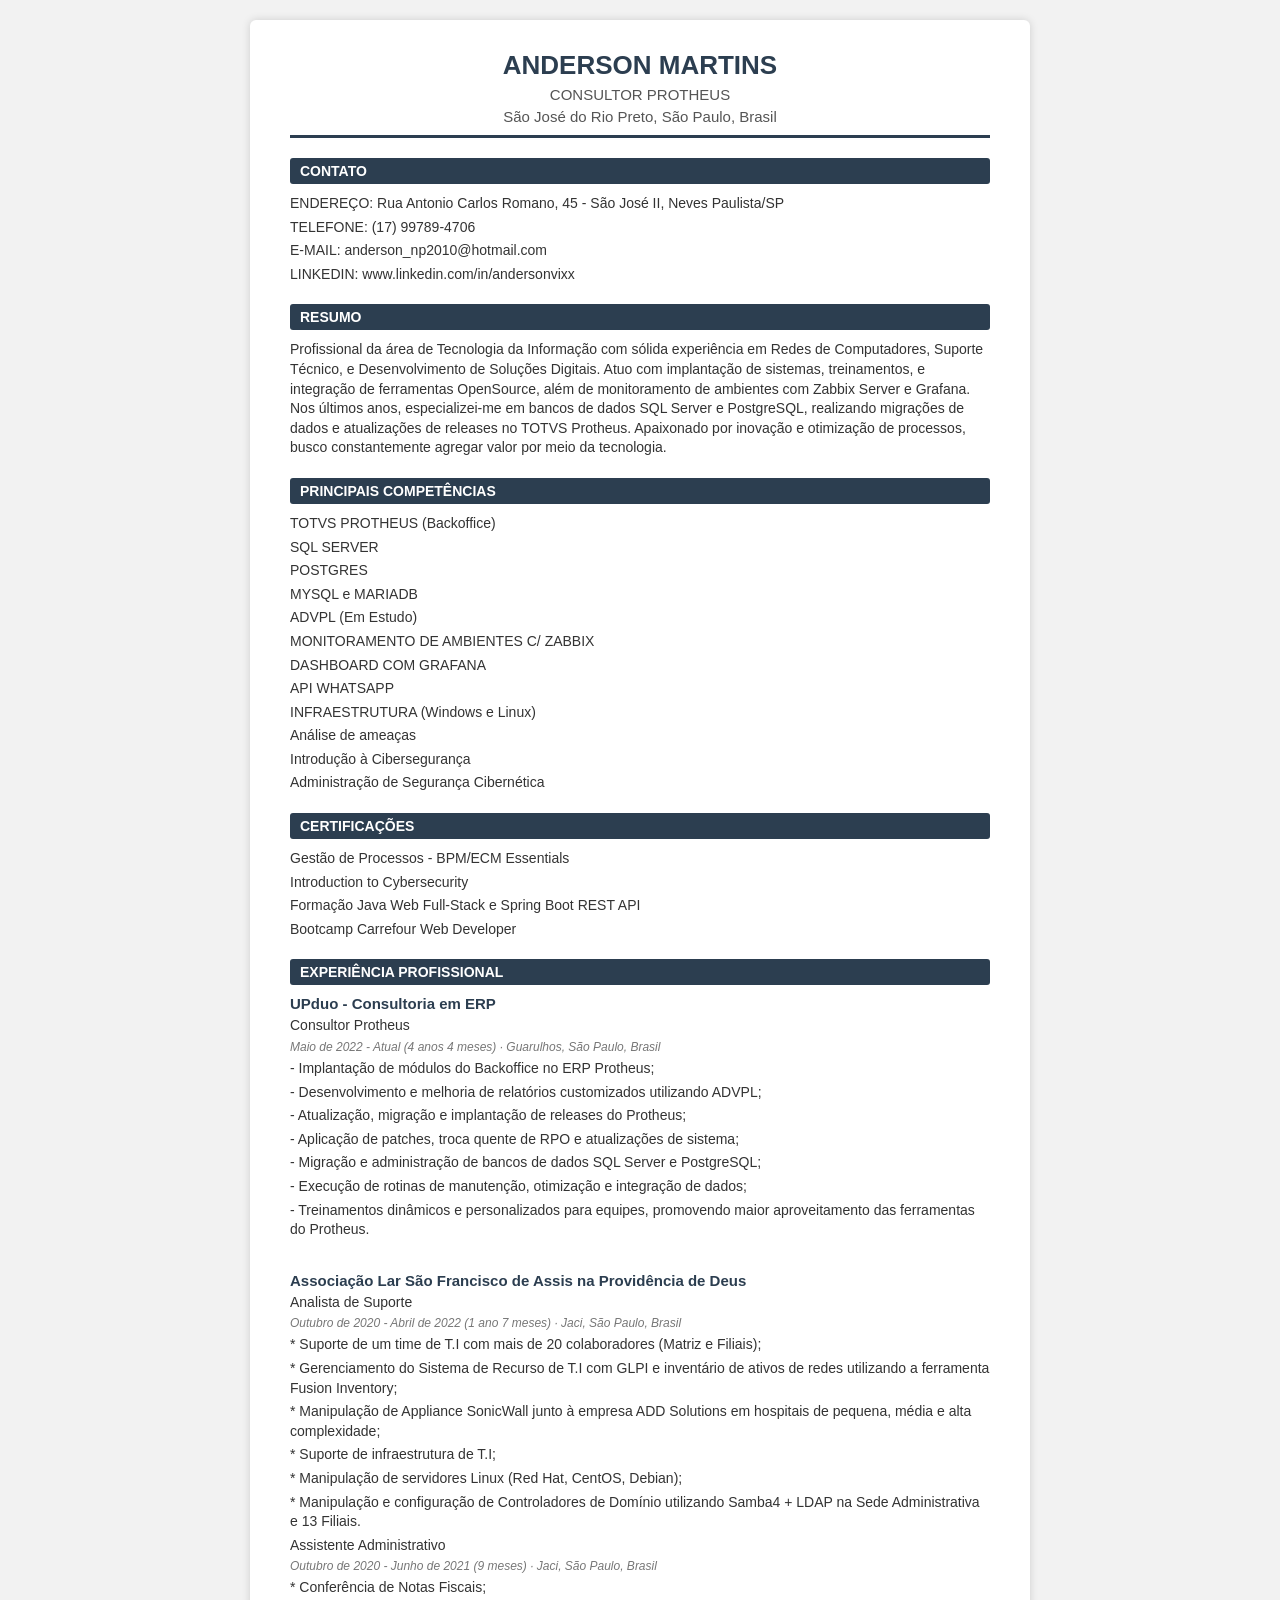
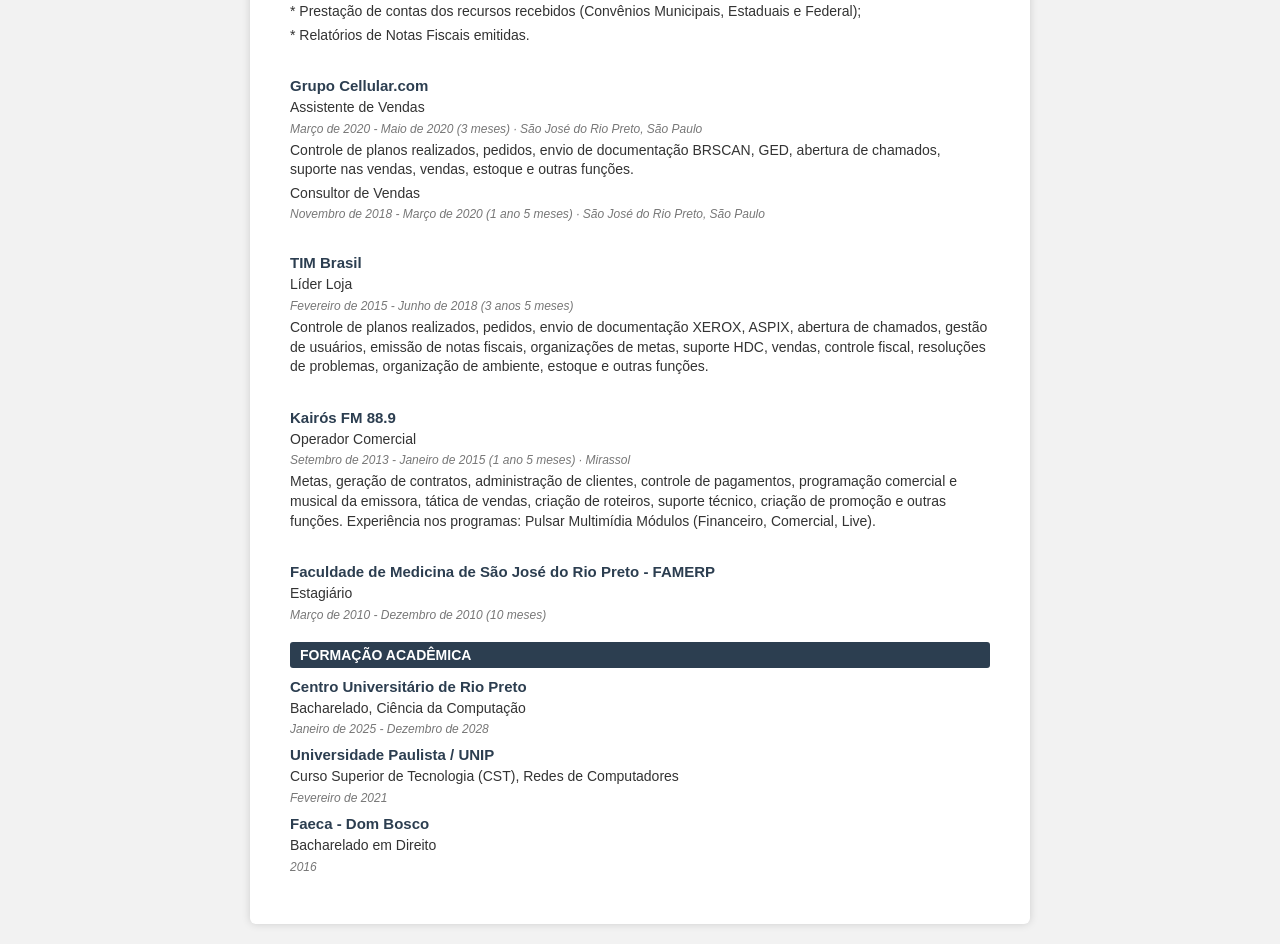
<file: LINGUAGEM DE PROGRAMACAO I/exercicio01/index.html>
<!DOCTYPE html>
<html lang="pt-BR">
<head>
    <meta charset="UTF-8">
    <meta name="viewport" content="width=device-width, initial-scale=1.0">
    <title>CURRÍCULO - ANDERSON MARTINS</title>
    <link rel="stylesheet" href="estilo.css">
</head>
<body>

<div class="curriculo">

    <header class="cabecalho">
        <p class="nomePrincipal">ANDERSON MARTINS</p>
        <p class="cargo">CONSULTOR PROTHEUS</p>
        <p class="cargo">São José do Rio Preto, São Paulo, Brasil</p>
    </header>

    <section class="secao">
        <p class="tags">CONTATO</p>
        <p class="dadospessoais">ENDEREÇO: Rua Antonio Carlos Romano, 45 - São José II, Neves Paulista/SP</p>
        <p class="dadospessoais">TELEFONE: (17) 99789-4706</p>
        <p class="dadospessoais">E-MAIL: anderson_np2010@hotmail.com</p>
        <p class="dadospessoais">LINKEDIN: www.linkedin.com/in/andersonvixx</p>
    </section>

    <section class="secao">
        <p class="tags">RESUMO</p>
        <p class="dadospessoais">Profissional da área de Tecnologia da Informação com sólida experiência em Redes de Computadores, Suporte Técnico, e Desenvolvimento de Soluções Digitais. Atuo com implantação de sistemas, treinamentos, e integração de ferramentas OpenSource, além de monitoramento de ambientes com Zabbix Server e Grafana. Nos últimos anos, especializei-me em bancos de dados SQL Server e PostgreSQL, realizando migrações de dados e atualizações de releases no TOTVS Protheus. Apaixonado por inovação e otimização de processos, busco constantemente agregar valor por meio da tecnologia.</p>
    </section>

    <section class="secao">
        <p class="tags">PRINCIPAIS COMPETÊNCIAS</p>
        <p class="dadospessoais">TOTVS PROTHEUS (Backoffice)</p>
        <p class="dadospessoais">SQL SERVER</p>
        <p class="dadospessoais">POSTGRES</p>
        <p class="dadospessoais">MYSQL e MARIADB</p>
        <p class="dadospessoais">ADVPL (Em Estudo)</p>
        <p class="dadospessoais">MONITORAMENTO DE AMBIENTES C/ ZABBIX</p>
        <p class="dadospessoais">DASHBOARD COM GRAFANA</p>
        <p class="dadospessoais">API WHATSAPP</p>
        <p class="dadospessoais">INFRAESTRUTURA (Windows e Linux)</p>
        <p class="dadospessoais">Análise de ameaças</p>
        <p class="dadospessoais">Introdução à Cibersegurança</p>
        <p class="dadospessoais">Administração de Segurança Cibernética</p>
    </section>

    <section class="secao">
        <p class="tags">CERTIFICAÇÕES</p>
        <p class="dadospessoais">Gestão de Processos - BPM/ECM Essentials</p>
        <p class="dadospessoais">Introduction to Cybersecurity</p>
        <p class="dadospessoais">Formação Java Web Full-Stack e Spring Boot REST API</p>
        <p class="dadospessoais">Bootcamp Carrefour Web Developer</p>
    </section>

    <section class="secao">
        <p class="tags">EXPERIÊNCIA PROFISSIONAL</p>

        <p class="empresa">UPduo - Consultoria em ERP</p>
        <p class="dadospessoais">Consultor Protheus</p>
        <p class="periodo">Maio de 2022 - Atual (4 anos 4 meses) · Guarulhos, São Paulo, Brasil</p>
        <p class="dadospessoais">- Implantação de módulos do Backoffice no ERP Protheus;</p>
        <p class="dadospessoais">- Desenvolvimento e melhoria de relatórios customizados utilizando ADVPL;</p>
        <p class="dadospessoais">- Atualização, migração e implantação de releases do Protheus;</p>
        <p class="dadospessoais">- Aplicação de patches, troca quente de RPO e atualizações de sistema;</p>
        <p class="dadospessoais">- Migração e administração de bancos de dados SQL Server e PostgreSQL;</p>
        <p class="dadospessoais">- Execução de rotinas de manutenção, otimização e integração de dados;</p>
        <p class="dadospessoais">- Treinamentos dinâmicos e personalizados para equipes, promovendo maior aproveitamento das ferramentas do Protheus.</p>

        <br>

        <p class="empresa">Associação Lar São Francisco de Assis na Providência de Deus</p>
        <p class="dadospessoais">Analista de Suporte</p>
        <p class="periodo">Outubro de 2020 - Abril de 2022 (1 ano 7 meses) · Jaci, São Paulo, Brasil</p>
        <p class="dadospessoais">* Suporte de um time de T.I com mais de 20 colaboradores (Matriz e Filiais);</p>
        <p class="dadospessoais">* Gerenciamento do Sistema de Recurso de T.I com GLPI e inventário de ativos de redes utilizando a ferramenta Fusion Inventory;</p>
        <p class="dadospessoais">* Manipulação de Appliance SonicWall junto à empresa ADD Solutions em hospitais de pequena, média e alta complexidade;</p>
        <p class="dadospessoais">* Suporte de infraestrutura de T.I;</p>
        <p class="dadospessoais">* Manipulação de servidores Linux (Red Hat, CentOS, Debian);</p>
        <p class="dadospessoais">* Manipulação e configuração de Controladores de Domínio utilizando Samba4 + LDAP na Sede Administrativa e 13 Filiais.</p>

        <p class="dadospessoais">Assistente Administrativo</p>
        <p class="periodo">Outubro de 2020 - Junho de 2021 (9 meses) · Jaci, São Paulo, Brasil</p>
        <p class="dadospessoais">* Conferência de Notas Fiscais;</p>
        <p class="dadospessoais">* Prestação de contas dos recursos recebidos (Convênios Municipais, Estaduais e Federal);</p>
        <p class="dadospessoais">* Relatórios de Notas Fiscais emitidas.</p>

        <br>

        <p class="empresa">Grupo Cellular.com</p>
        <p class="dadospessoais">Assistente de Vendas</p>
        <p class="periodo">Março de 2020 - Maio de 2020 (3 meses) · São José do Rio Preto, São Paulo</p>
        <p class="dadospessoais">Controle de planos realizados, pedidos, envio de documentação BRSCAN, GED, abertura de chamados, suporte nas vendas, vendas, estoque e outras funções.</p>

        <p class="dadospessoais">Consultor de Vendas</p>
        <p class="periodo">Novembro de 2018 - Março de 2020 (1 ano 5 meses) · São José do Rio Preto, São Paulo</p>

        <br>

        <p class="empresa">TIM Brasil</p>
        <p class="dadospessoais">Líder Loja</p>
        <p class="periodo">Fevereiro de 2015 - Junho de 2018 (3 anos 5 meses)</p>
        <p class="dadospessoais">Controle de planos realizados, pedidos, envio de documentação XEROX, ASPIX, abertura de chamados, gestão de usuários, emissão de notas fiscais, organizações de metas, suporte HDC, vendas, controle fiscal, resoluções de problemas, organização de ambiente, estoque e outras funções.</p>

        <br>

        <p class="empresa">Kairós FM 88.9</p>
        <p class="dadospessoais">Operador Comercial</p>
        <p class="periodo">Setembro de 2013 - Janeiro de 2015 (1 ano 5 meses) · Mirassol</p>
        <p class="dadospessoais">Metas, geração de contratos, administração de clientes, controle de pagamentos, programação comercial e musical da emissora, tática de vendas, criação de roteiros, suporte técnico, criação de promoção e outras funções. Experiência nos programas: Pulsar Multimídia Módulos (Financeiro, Comercial, Live).</p>

        <br>

        <p class="empresa">Faculdade de Medicina de São José do Rio Preto - FAMERP</p>
        <p class="dadospessoais">Estagiário</p>
        <p class="periodo">Março de 2010 - Dezembro de 2010 (10 meses)</p>
    </section>

    <section class="secao">
        <p class="tags">FORMAÇÃO ACADÊMICA</p>

        <p class="empresa">Centro Universitário de Rio Preto</p>
        <p class="dadospessoais">Bacharelado, Ciência da Computação</p>
        <p class="periodo">Janeiro de 2025 - Dezembro de 2028</p>

        <p class="empresa">Universidade Paulista / UNIP</p>
        <p class="dadospessoais">Curso Superior de Tecnologia (CST), Redes de Computadores</p>
        <p class="periodo">Fevereiro de 2021</p>

        <p class="empresa">Faeca - Dom Bosco</p>
        <p class="dadospessoais">Bacharelado em Direito</p>
        <p class="periodo">2016</p>
    </section>

</div>

</body>
</html>
</file>
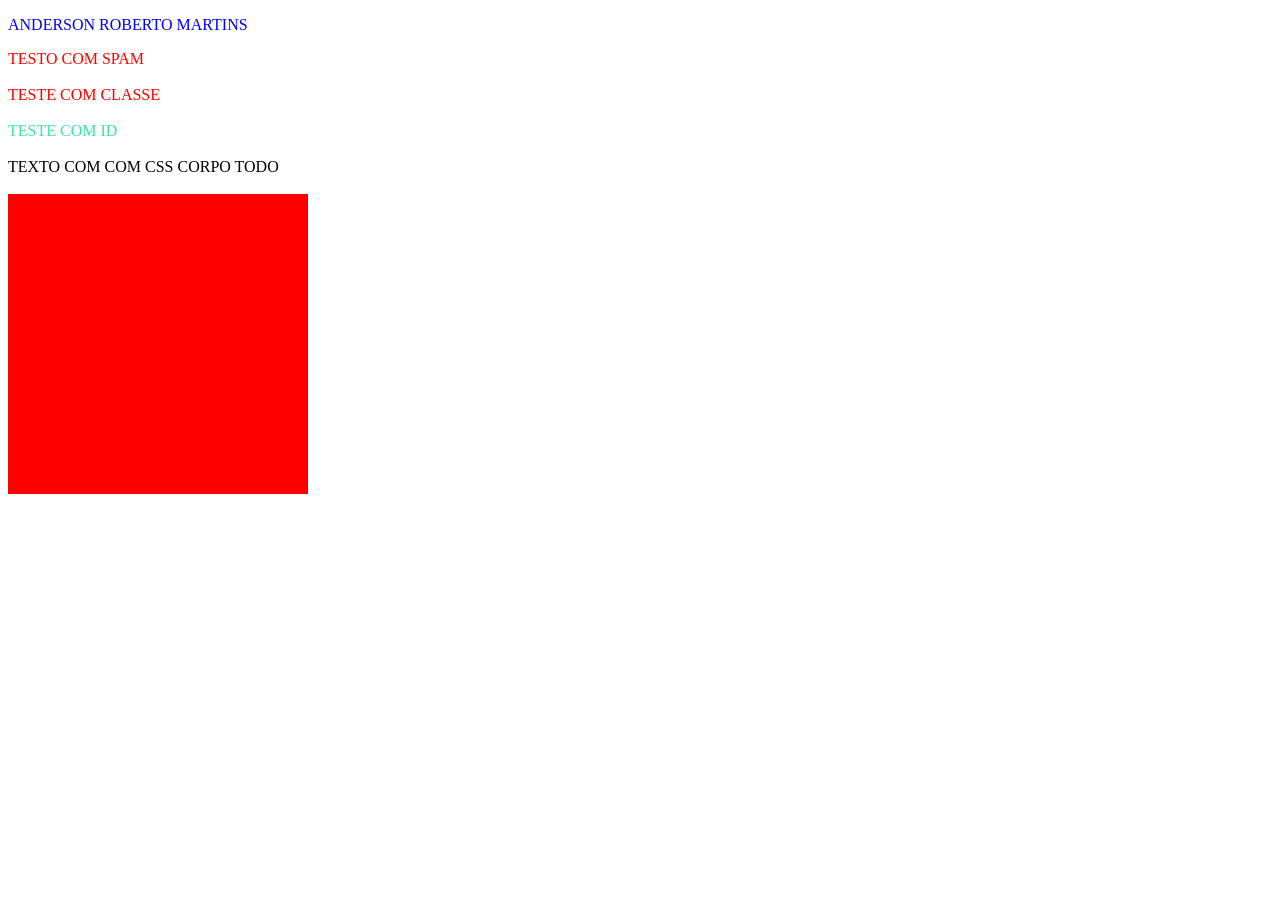
<file: LINGUAGEM DE PROGRAMACAO I/html_principal/index.html>
<!DOCTYPE html>
<html lang="pt-BR">
<head>
    <meta charset="UTF-8">
    <meta name="viewport" content="width=device-width, initial-scale=1.0">
    <title>PAGINA COM CSS</title>
	<link rel="stylesheet" href="estilo.css">
	<style>

	</style>
</head>
<body>
 <div><p>ANDERSON ROBERTO MARTINS</p></div>
 <span>TESTO COM SPAM</span><br>
 <br><span class="teste1">TESTE COM CLASSE</span><br>
 <br><span id="teste">TESTE COM ID</span></br>
 <br> TEXTO COM COM CSS CORPO TODO</br>
 <br><div class="quadrado">	</div>
 <br>
</body>

</html>
</file>
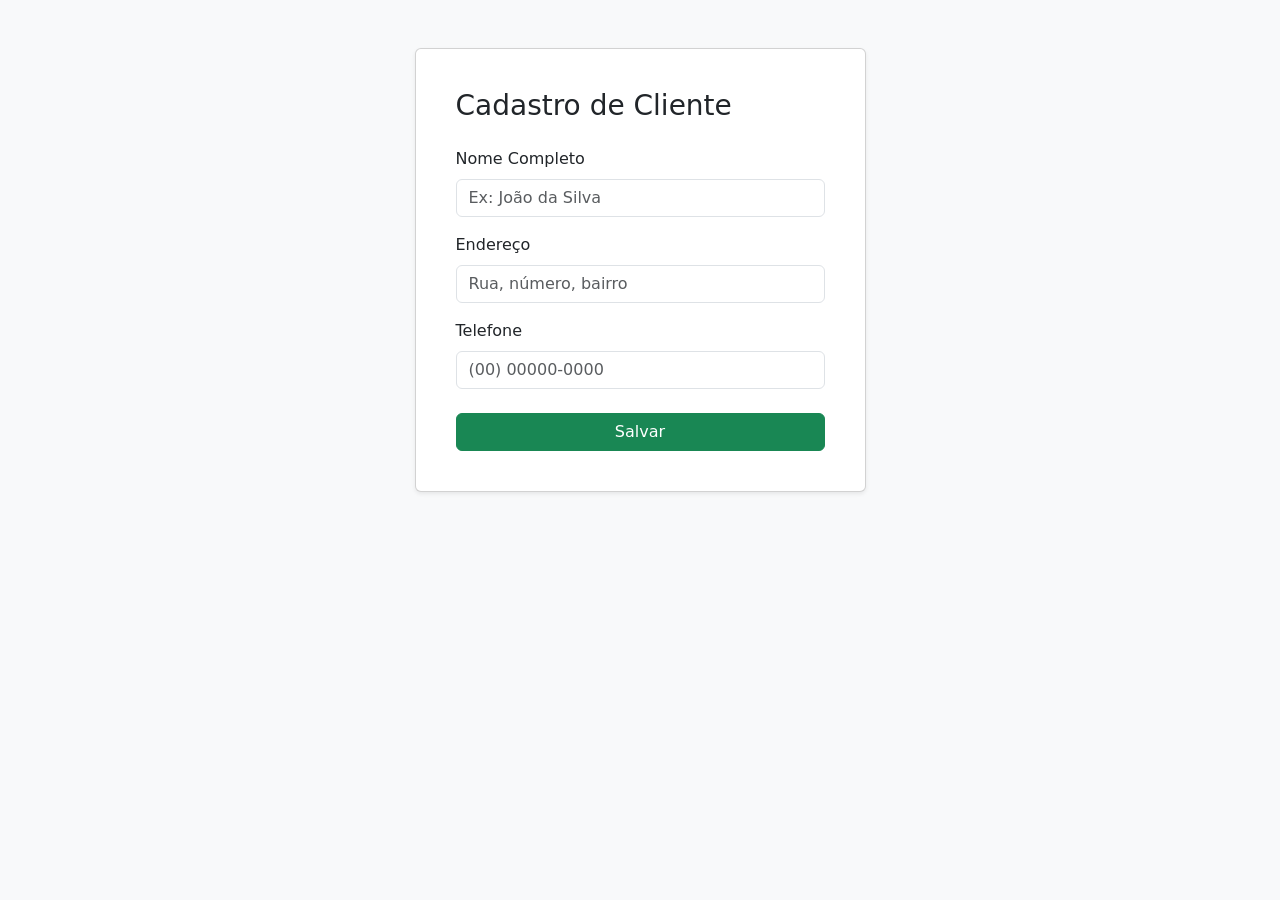
<file: LINGUAGEM DE PROGRAMACAO I/TRABALHO_FORMULARIO/cadastro.html>
<!DOCTYPE html>
<html lang="pt-BR">
<head>
  <meta charset="UTF-8">
  <meta name="viewport" content="width=device-width, initial-scale=1.0">
  <title>Cadastro de Clientes</title>
  <link rel="stylesheet" href="bootstrap/css/bootstrap.min.css">
</head>
<body class="bg-light py-5">

  <div class="container">
    <div class="row justify-content-center">
      <div class="col-md-6 col-lg-5">
        <div class="card shadow-sm p-4">
          <div class="card-body">
            <h3 class="card-title mb-4">Cadastro de Cliente</h3>

            <form action="#" method="POST">
              <div class="mb-3">
                <label for="nome" class="form-label">Nome Completo</label>
                <input type="text" class="form-control" id="nome" placeholder="Ex: João da Silva" required>
              </div>

              <div class="mb-3">
                <label for="endereco" class="form-label">Endereço</label>
                <input type="text" class="form-control" id="endereco" placeholder="Rua, número, bairro" required>
              </div>

              <div class="mb-4">
                <label for="telefone" class="form-label">Telefone</label>
                <input type="tel" class="form-control" id="telefone" placeholder="(00) 00000-0000" required>
              </div>

              <button type="submit" class="btn btn-success w-100">Salvar</button>
            </form>
          </div>
        </div>
      </div>
    </div>
  </div>

  <script src="bootstrap/js/bootstrap.bundle.min.js"></script>
</body>
</html>
</file>
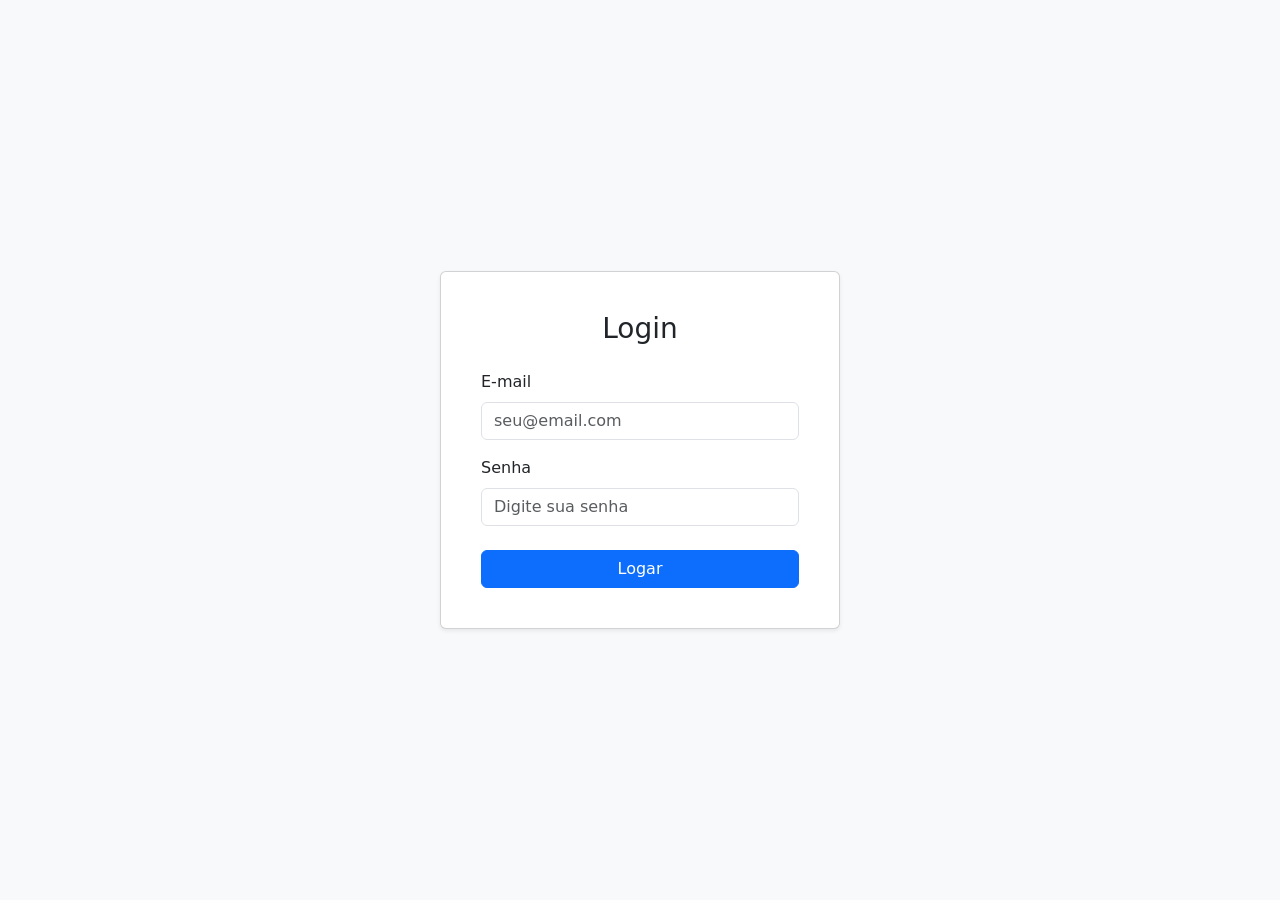
<file: LINGUAGEM DE PROGRAMACAO I/TRABALHO_FORMULARIO/login.html>
<!DOCTYPE html>
<html lang="pt-BR">
<head>
  <meta charset="UTF-8">
  <meta name="viewport" content="width=device-width, initial-scale=1.0">
  <title>Login</title>
<link rel="stylesheet" href="bootstrap/css/bootstrap.min.css"></head>
<body class="bg-light d-flex align-items-center justify-content-center vh-100">

  <div class="card shadow-sm p-4" style="max-width: 400px; width: 100%;">
    <div class="card-body">
      <h3 class="card-title text-center mb-4">Login</h3>

      <form action="cadastro.html" method="POST">
        <div class="mb-3">
          <label for="email" class="form-label">E-mail</label>
          <input type="email" class="form-control" id="email" placeholder="seu@email.com" required>
        </div>

        <div class="mb-3">
          <label for="senha" class="form-label">Senha</label>
          <input type="password" class="form-control" id="senha" placeholder="Digite sua senha" required>
        </div>

        <button type="submit" class="btn btn-primary w-100 mt-2">Logar</button>
      </form>
    </div>
  </div>

  <script src="bootstrap/js/bootstrap.bundle.min.js"></script>
</body>
</html>
</file>
<file: LINGUAGEM DE PROGRAMACAO I/exercicio01/estilo.css>
body {
	background-color: #f2f2f2;
	font-family: Arial, sans-serif;
	margin: 0;
	padding: 20px;
}

.curriculo {
	max-width: 700px;
	margin: 0 auto;
	background-color: #ffffff;
	padding: 30px 40px;
	border-radius: 6px;
	box-shadow: 0 0 8px rgba(0, 0, 0, 0.15);
}

.cabecalho {
	text-align: center;
	border-bottom: 3px solid #2c3e50;
	padding-bottom: 10px;
	margin-bottom: 20px;
}

.nomePrincipal {
	text-align: center;
	color: #2c3e50;
	font-size: 26px;
	font-weight: bold;
	margin: 0;
}

.cargo {
	text-align: center;
	color: #555555;
	font-size: 15px;
	margin: 5px 0 0 0;
}

.secao {
	margin-bottom: 20px;
}

.tags {
	text-align: left;
	color: #ffffff;
	background-color: #2c3e50;
	font-size: 14px;
	font-family: Arial;
	font-weight: bold;
	padding: 5px 10px;
	border-radius: 3px;
	margin-bottom: 10px;
}

.dadospessoais {
	text-align: left;
	color: #333333;
	font-size: 14px;
	font-family: Arial;
	margin: 4px 0;
	line-height: 1.4;
}

.empresa {
	text-align: left;
	color: #2c3e50;
	font-size: 15px;
	font-family: Arial;
	font-weight: bold;
	margin: 10px 0 2px 0;
}

.periodo {
	text-align: left;
	color: #777777;
	font-size: 12px;
	font-style: italic;
	margin: 0 0 5px 0;
}
</file>
<file: LINGUAGEM DE PROGRAMACAO I/html_principal/estilo.css>
/* CSS - CASCADING STYLE SHEET  - FOLHAS DE ESTILO EM CASCATA
FORMAS DE USAR CSS

SELETOR (ATRIBUTO: VALOR) { PROPRIEDADE: VALOR; }

 */

	/* SELETOR DE TAG */
	p{
		color: blue
	}
	/* SELETOR DE SPAN */

	span, h1{
		color: red
	}
	/* SELETOR DE BADY
	body{
		background-color: black;
		font-family: Arial, sans-serif;
	}
	*/
	/* SELETOR DE CLASSE */
	.teste{
		color: green;
		font-size: 20px;
		}

	/* SELETOR DE ID */
	#teste{
		color: rgb(9, 225, 146);
		opacity: 0.8;
	}

	/*  TAG E CLASSE */
	p.teste{
		color: purple;
	}

	/* ESTILO
	body{
		color: white;
		font-family: Arial, sans-serif;
		background-image: url("logo.png");
		background-size: cover;
	}
	*/

	/*
	.quadrado{
		background-color: red;
		width: 300px;
		height: 300px;
		display: flex;
		position: absolute;
		left: 50%;
		top: 20px;
	}
*/

	.quadrado{
		background-color: red;
		width: 300px;
		height: 300px;
		display: flex;
		position: sticky;

		top: 20px;
	}
</file>
